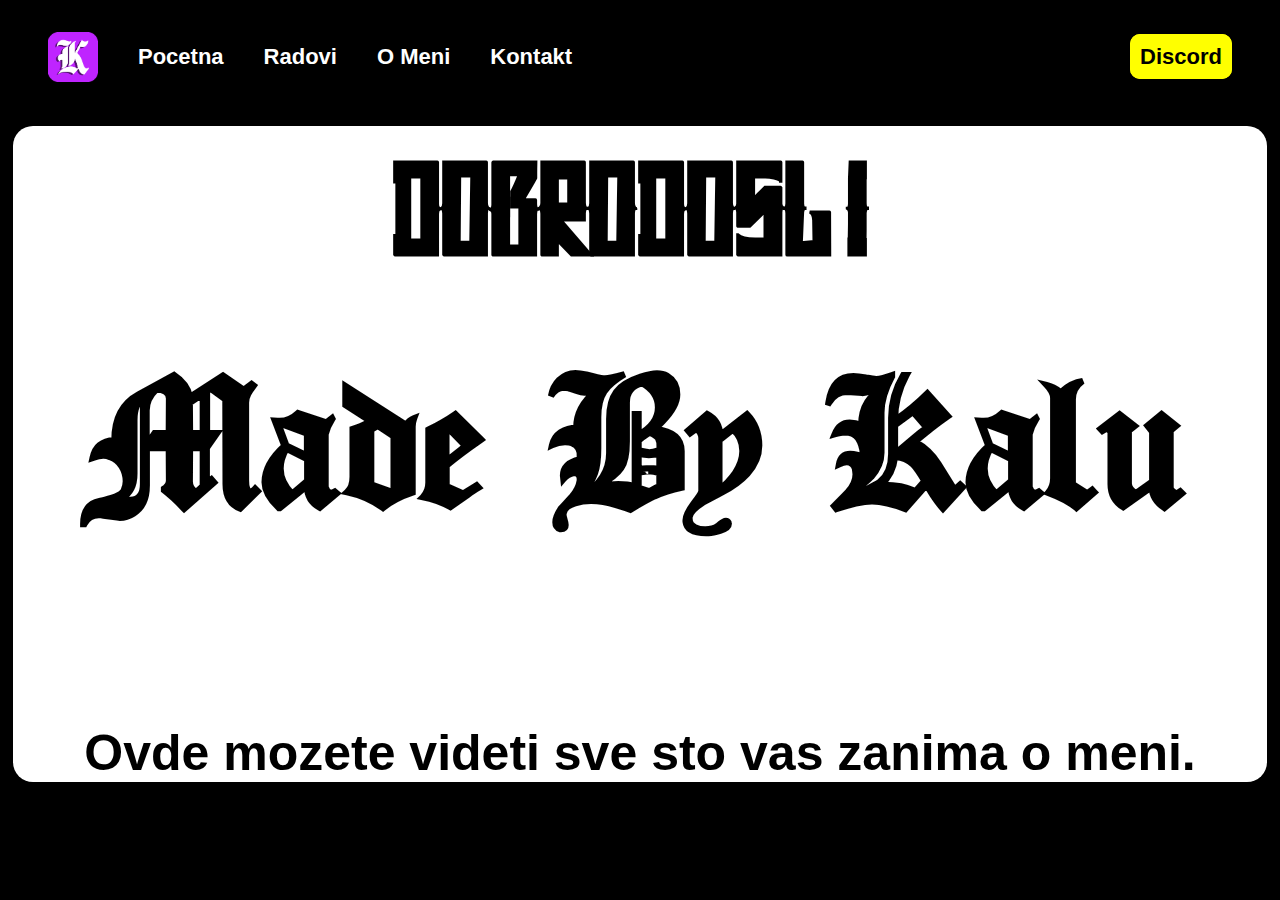
<file: index.html>
<!DOCTYPE html>
<html lang="en" class="notranslate" translate="no">
 <head>
  <meta name="google" content="notranslate" />
  <link rel="stylesheet" type="text/css" href="style.css">
  <link rel="icon" type="image/png" href="mkb.png">
  <title>Made By Kalu</title>
</head>

<body>

<header>
<nav class="menu-container">
  <!-- burger menu -->
  <input type="checkbox" aria-label="Toggle menu" />
  <span></span>
  <span></span>
  <span></span>

  <!-- logo -->
  <a href="index.html" class="menu-logo">
    <img src="mkb.png" alt="Logo"/>
  </a>

  <!-- menu items -->
  <div class="menu">
    <ul>
      <li>
        <a href="index.html">
          Pocetna
        </a>
      </li>
      <li>
        <a href="radovi.html">
          Radovi
        </a>
      </li>
      <li>
        <a href="about.html">
          O Meni
        </a>
      </li>
      <li>
        <a href="kontakt.html">
          Kontakt
        </a>
      </li>
    </ul>
    <ul>
      <li>
        <a href="https://discordapp.com/users/1383497293780750441" target="_blank" rel="noopener noreferrer" id="disc">
          Discord
        </a>
      </li>
    </ul>
  </div>
</nav>
</header>

<div class="okvir">
<main>
	<br>
	<br>
	<h1 id="naslov1">Dobrodosli</h1>
	<h2 id="naslov2">Made By Kalu</h2>
	<br>
	<br>
	<h3 style="text-align: center; margin-bottom: 50px; font-size: 50px;">Ovde mozete videti sve sto vas zanima o meni.</h3>
</main>
</div>

<footer>
	
</footer>

</body>

</html>
</file>
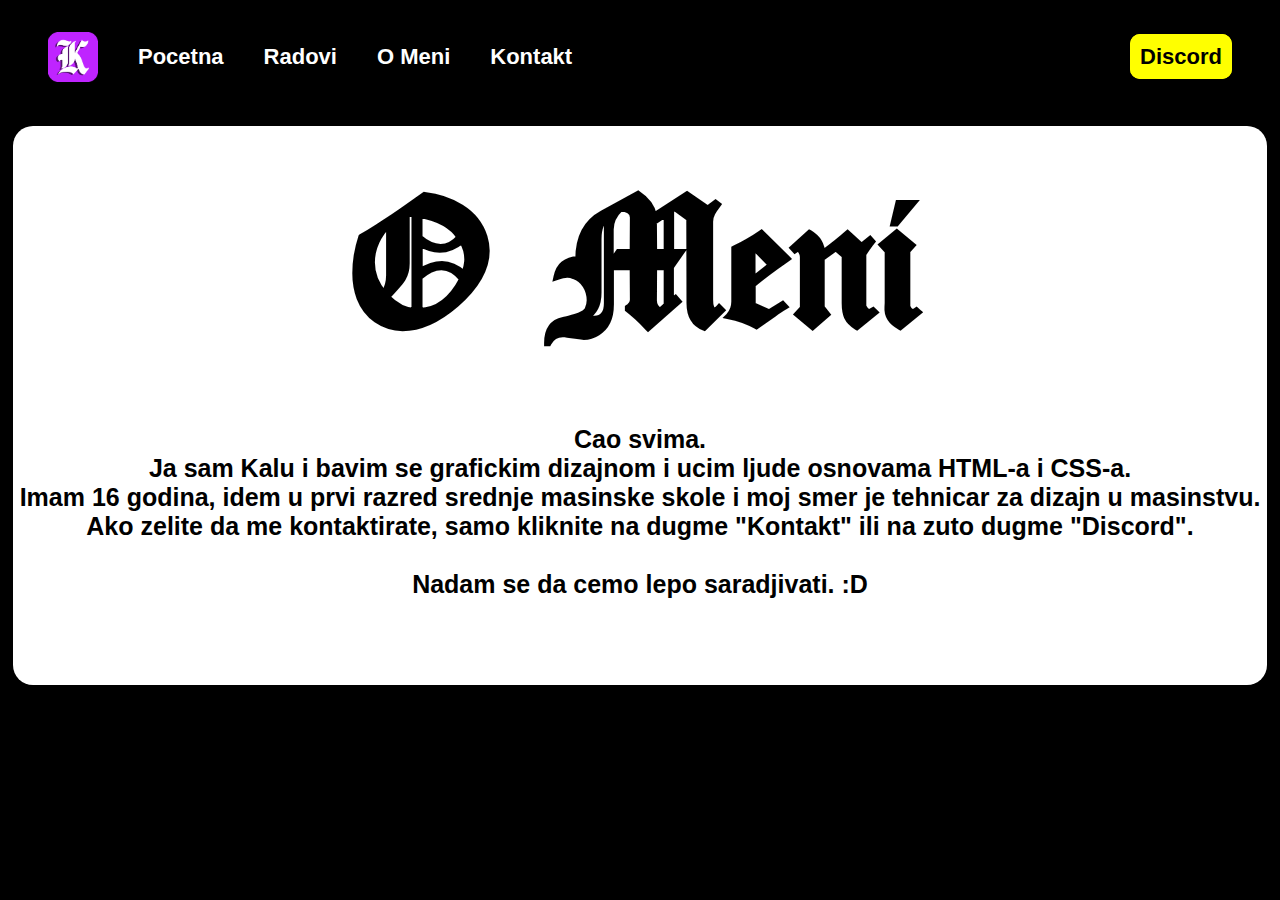
<file: about.html>
<!DOCTYPE html>
<html lang="en" class="notranslate" translate="no">
 <head>
  <meta name="google" content="notranslate" />
  <link rel="stylesheet" type="text/css" href="style.css">
  <link rel="icon" type="image/png" href="mkb.png">
  <title>Made By Kalu</title>
</head>

<body>

<header>
<nav class="menu-container">
  <!-- burger menu -->
  <input type="checkbox" aria-label="Toggle menu" />
  <span></span>
  <span></span>
  <span></span>

  <!-- logo -->
  <a href="index.html" class="menu-logo">
    <img src="mkb.png" alt="Logo"/>
  </a>

  <!-- menu items -->
  <div class="menu">
    <ul>
      <li>
        <a href="index.html">
          Pocetna
        </a>
      </li>
      <li>
        <a href="radovi.html">
          Radovi
        </a>
      </li>
      <li>
        <a href="about.html">
          O Meni
        </a>
      </li>
      <li>
        <a href="kontakt.html">
          Kontakt
        </a>
      </li>
    </ul>
    <ul>
      <li>
        <a href="https://discordapp.com/users/1383497293780750441" target="_blank" rel="noopener noreferrer" id="disc">
          Discord
        </a>
      </li>
    </ul>
  </div>
</nav>
</header>

<div class="okvir">
<main>
	<br>
	<br>
  <h1 id="naslov4">O Meni</h1>
  <h3 style="text-align: center; margin-bottom: 50px; font-size: 25px;">Cao svima. <br> Ja sam Kalu i bavim se grafickim dizajnom i ucim ljude osnovama HTML-a i CSS-a. <br>
  Imam 16 godina, idem u prvi razred srednje masinske skole i moj smer je tehnicar za dizajn u masinstvu. <br>
Ako zelite da me kontaktirate, samo kliknite na dugme "Kontakt" ili na zuto dugme "Discord".<br><br>
Nadam se da cemo lepo saradjivati. :D</h3>
	<br>
	<br>
</main>
</div>

<footer>
	
</footer>

</body>

</html>
</file>
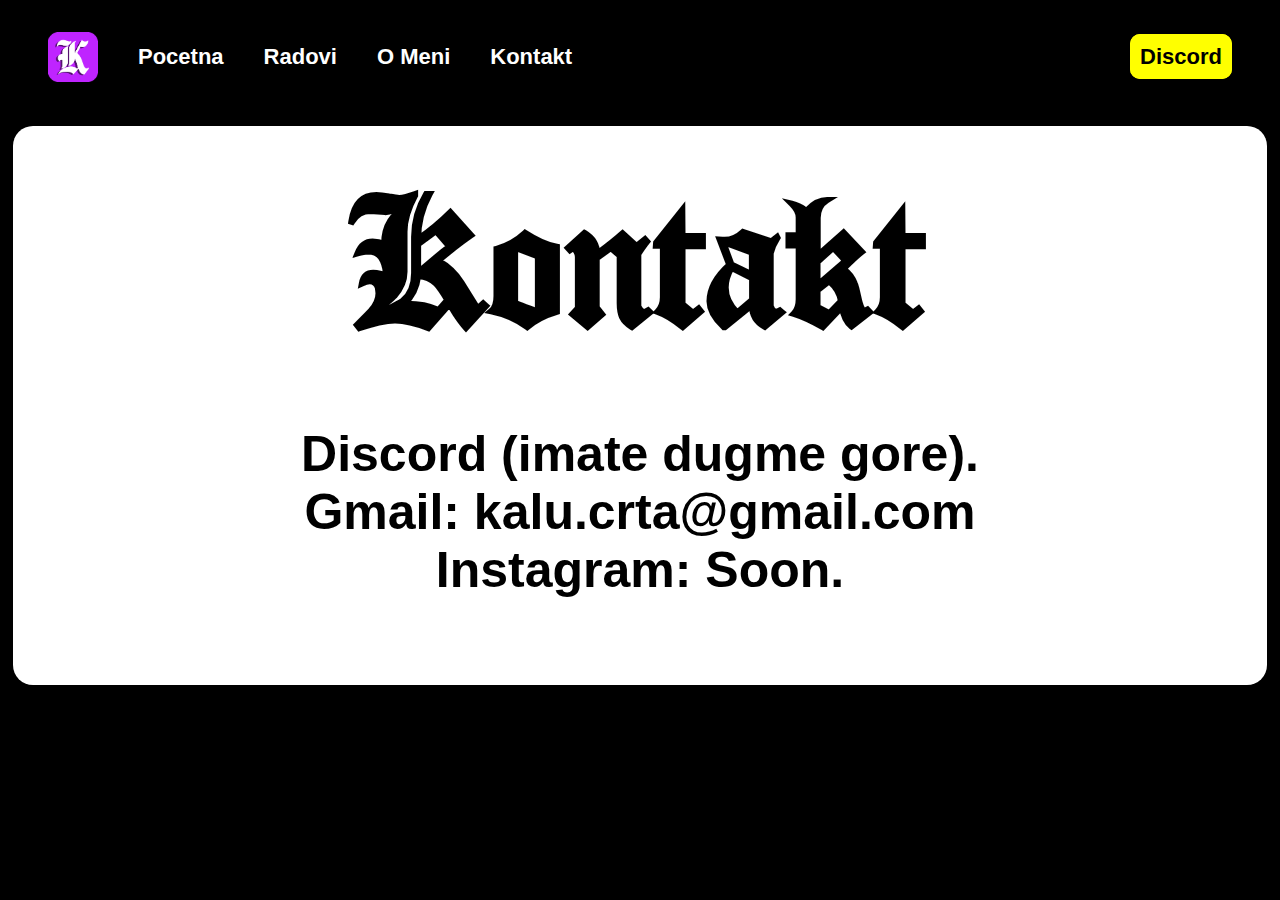
<file: kontakt.html>
<!DOCTYPE html>
<html lang="en" class="notranslate" translate="no">
 <head>
 	<meta name="google" content="notranslate" />
 	<link rel="stylesheet" type="text/css" href="style.css">
  <link rel="icon" type="image/png" href="mkb.png">
	<title>Made By Kalu</title>
</head>

<body>

<header>
<nav class="menu-container">
  <!-- burger menu -->
  <input type="checkbox" aria-label="Toggle menu" />
  <span></span>
  <span></span>
  <span></span>

  <!-- logo -->
  <a href="index.html" class="menu-logo">
    <img src="mkb.png" alt="Logo"/>
  </a>

  <!-- menu items -->
  <div class="menu">
    <ul>
      <li>
        <a href="index.html">
          Pocetna
        </a>
      </li>
      <li>
        <a href="radovi.html">
          Radovi
        </a>
      </li>
      <li>
        <a href="about.html">
          O Meni
        </a>
      </li>
      <li>
        <a href="kontakt.html">
          Kontakt
        </a>
      </li>
    </ul>
    <ul>
      <li>
        <a href="https://discordapp.com/users/1383497293780750441" target="_blank" rel="noopener noreferrer" id="disc">
          Discord
        </a>
      </li>
    </ul>
  </div>
</nav>
</header>

<div class="okvir">
<main>
	<br>
	<br>
  <h1 id="naslov5">Kontakt</h1>
  <h3 style="text-align: center; margin-bottom: 50px; font-size: 50px;">Discord (imate dugme gore). <br>
    Gmail: kalu.crta@gmail.com <br>
  Instagram: Soon.</h3>
	<br>
	<br>
</main>
</div>

<footer>
	
</footer>

</body>

</html>
</file>
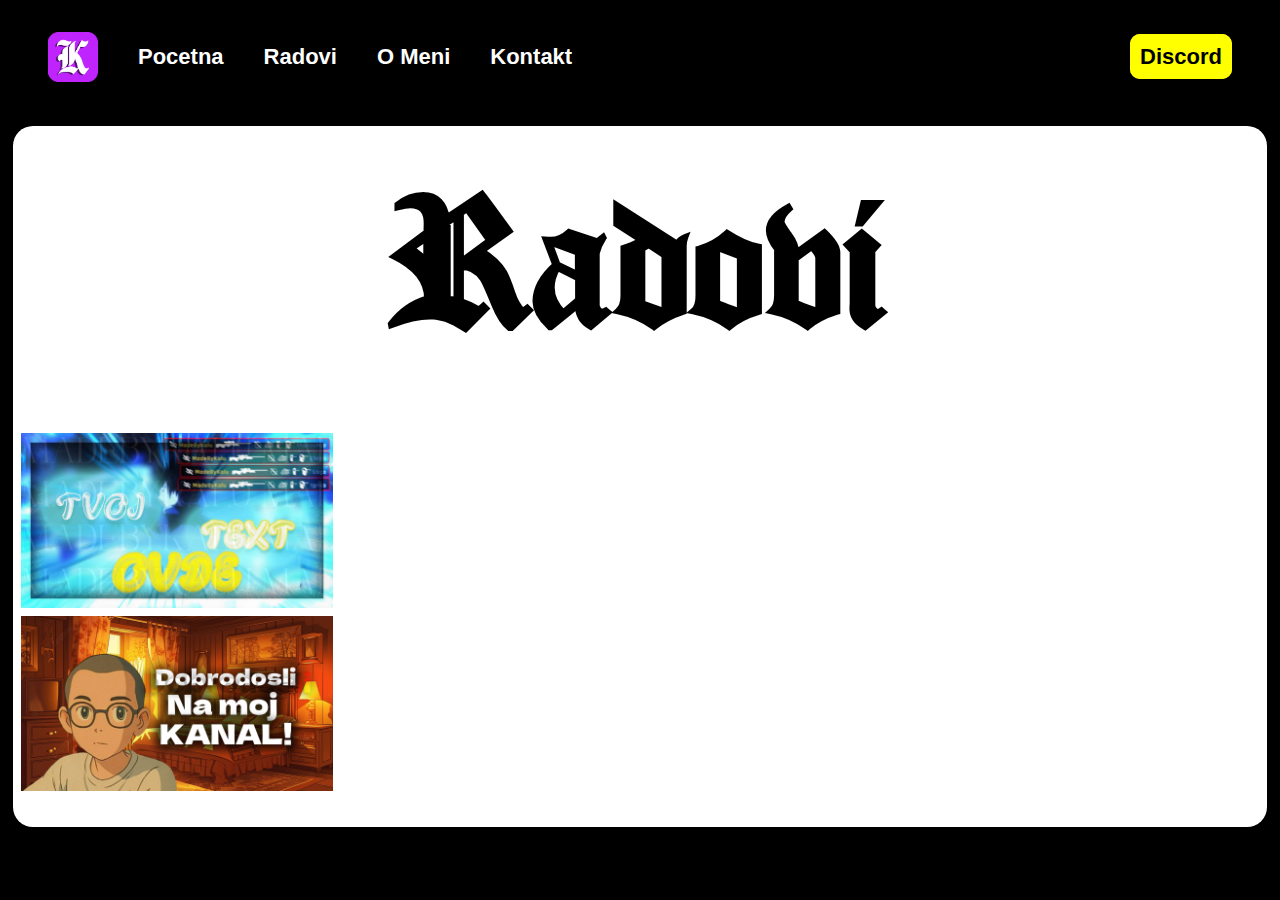
<file: radovi.html>
<!DOCTYPE html>
<html lang="en" class="notranslate" translate="no">
 <head>
  <meta name="google" content="notranslate" />
  <link rel="stylesheet" type="text/css" href="style.css">
  <link rel="icon" type="image/png" href="mkb.png">
  <title>Made By Kalu</title>
</head>

<body>

<header>
<nav class="menu-container">
  <!-- burger menu -->
  <input type="checkbox" aria-label="Toggle menu" />
  <span></span>
  <span></span>
  <span></span>

  <!-- logo -->
  <a href="index.html" class="menu-logo">
    <img src="mkb.png" alt="Logo"/>
  </a>

  <!-- menu items -->
  <div class="menu">
    <ul>
      <li>
        <a href="index.html">
          Pocetna
        </a>
      </li>
      <li>
        <a href="radovi.html">
          Radovi
        </a>
      </li>
      <li>
        <a href="about.html">
          O Meni
        </a>
      </li>
      <li>
        <a href="kontakt.html">
          Kontakt
        </a>
      </li>
    </ul>
    <ul>
      <li>
        <a href="https://discordapp.com/users/1383497293780750441" target="_blank" rel="noopener noreferrer" id="disc">
          Discord
        </a>
      </li>
    </ul>
  </div>
</nav>
</header>

<div class="okvir">
<main>
	<br>
	<br>
  <h1 id="naslov3">Radovi</h1>
  <div class="row">
  <div class="column">
    <img src="zaig1.jpg">
    <img src="thumb.jpg">
  </div>
  <div class="column">
	  
  </div>
  <div class="column">

  </div>
  <div class="column">

  </div>
</div>
	<br>
	<br>
</main>
</div>

<footer>
	
</footer>

</body>

</html>
</file>
<file: style.css>
@font-face {
  font-family: gng;
  src: url(gng.ttf);
}

@font-face {
	font-family: odl;
	src: url(odl.ttf);
}

body {
	background-color: black;
}

.okvir {
	background-color: white ;
	border-radius: 20px;
	margin-inline: 5px;
}

.menu-container {
  position: relative;
  display: flex;
  align-items: center;
  margin-bottom: 20px;
  background: #000000;
  color: #ffffff;
  padding: 20px;
  z-index: 1;
  -webkit-user-select: none;
  user-select: none;
  box-sizing: border-box;
}

.menu-logo {
  line-height: 0;
  margin: 0 20px;
}

.menu-logo img {
  max-height: 50px;
  max-width: 50px;
  flex-shrink: 0;
}

.menu-container a {
  text-decoration: none;
  color: white;
  font-family: arial;
  font-weight: bold;
  transition: 0.1s;
}

.menu-container a:hover {
  color: white;
  background-color: grey;
  border: solid 10px grey;
  border-radius: 10px;
}

.menu-container input {
  display: block;
  width: 35px;
  height: 25px;
  margin: 0;
  position: absolute;
  cursor: pointer;
  opacity: 0; /* hide this */
  z-index: 2; /* and place it over the hamburger */
  -webkit-touch-callout: none;
}

/* Burger menu */
.menu-container span {
  display: block;
  width: 33px;
  height: 4px;
  margin-bottom: 5px;
  position: relative;
  background: #ffffff;
  border-radius: 3px;
  z-index: 1;
  transform-origin: 4px 0px;
  transition: transform 0.5s cubic-bezier(0.77,0.2,0.05,1.0),
              background 0.5s cubic-bezier(0.77,0.2,0.05,1.0),
              opacity 0.55s ease;
}

.menu-container span:first-child {
  transform-origin: 0% 0%;
}

.menu-container span:nth-child(3) {
  transform-origin: 0% 100%;
}

.menu-container input:checked ~ span {
  opacity: 1;
  transform: rotate(45deg) translate(3px,-1px);
  background: #000000;
}

.menu-container input:checked ~ span:nth-child(4) {
  opacity: 0;
  transform: rotate(0deg) scale(0.2, 0.2);
}

.menu-container input:checked ~ span:nth-child(3) {
  transform: rotate(-45deg) translate(-5px,11px);
}

.menu ul {
  list-style: none;
}

.menu li {
  padding: 10px 0;
  font-size: 22px;
}

/* mobile styles */
@media only screen and (max-width: 767px) { 
  .menu-container {
    flex-direction: column;
    align-items: flex-end;
  }
  
  .menu-logo {
    position: absolute;
    left: 0;
    top: 50%;
    transform: translateY(-50%);
  }

  .menu-logo img {
    max-height: 30px;
  }

  .menu {
    position: absolute;
    box-sizing: border-box;
    width: 300px;
    right: -300px;
    top: 0;
    margin: -20px;
    padding: 75px 50px 50px;
    background: ##a8a5a5;
    -webkit-font-smoothing: antialiased;
    /* to stop flickering of text in safari */
    transform-origin: 0% 0%;
    transform: translateX(0%);
    transition: transform 0.5s cubic-bezier(0.77,0.2,0.05,1.0);
  }

  .menu-container input:checked ~ .menu {
    transform: translateX(-100%);
  }
}

/* desktop styles */
@media only screen and (min-width: 768px) { 
  .menu-container {
    width: 100%;
  }

  .menu-container a {
    color: #ffffff;
  }

  .menu-container input {
    display: none;
  }

  /* Burger menu */
  .menu-container span {
    display: none;
  }

  .menu {
    position: relative;
    width: 100%;
    display: flex;
    justify-content: space-between;
  }

  .menu ul {
    display: flex;
    padding: 0;
  }

  .menu li {
    padding: 0 20px;
  }
}

#disc {
	color: black;
	border-radius: 10px;
	border: solid 10px yellow;
	background-color: yellow;

}

#naslov1 {
	text-align: center;
	font-size: 100px;
	font-family: gng;
	margin-top: 0;
}

#naslov2 {
	text-align: center;
	font-size: 200px;
	font-family: odl;
  margin-top: 0;
}

#naslov3 {
  text-align: center;
  font-size: 200px;
  font-family: odl;
  margin-top: 0;
}

#naslov4 {
  text-align: center;
  font-size: 200px;
  font-family: odl;
  margin-top: 0;
}

#naslov5 {
  text-align: center;
  font-size: 200px;
  font-family: odl;
  margin-top: 0;
}

h1 {
  font-family: arial;
  font-weight: bold;
}

h2 {
  font-family: arial;
  font-weight: bold;
}

h3 {
  font-family: arial;
  font-weight: bold;
}

h4 {
  font-family: arial;
  font-weight: bold;
}

h5 {
  font-family: arial;
  font-weight: bold;
}

h6 {
  font-family: arial;
  font-weight: bold;
}

p {
  font-family: arial;
  font-weight: bold;
}

.row {
  display: flex;
  flex-wrap: wrap;
  padding: 0 4px;
}

/* Create four equal columns that sits next to each other */
.column {
  flex: 25%;
  max-width: 25%;
  padding: 0 4px;
}

.column img {
  margin-top: 8px;
  vertical-align: middle;
  width: 100%;
}

/* Responsive layout - makes a two column-layout instead of four columns */
@media screen and (max-width: 800px) {
  .column {
    flex: 50%;
    max-width: 50%;
  }
}

/* Responsive layout - makes the two columns stack on top of each other instead of next to each other */
@media screen and (max-width: 600px) {
  .column {
    flex: 100%;
    max-width: 100%;
  }
}
</file>
